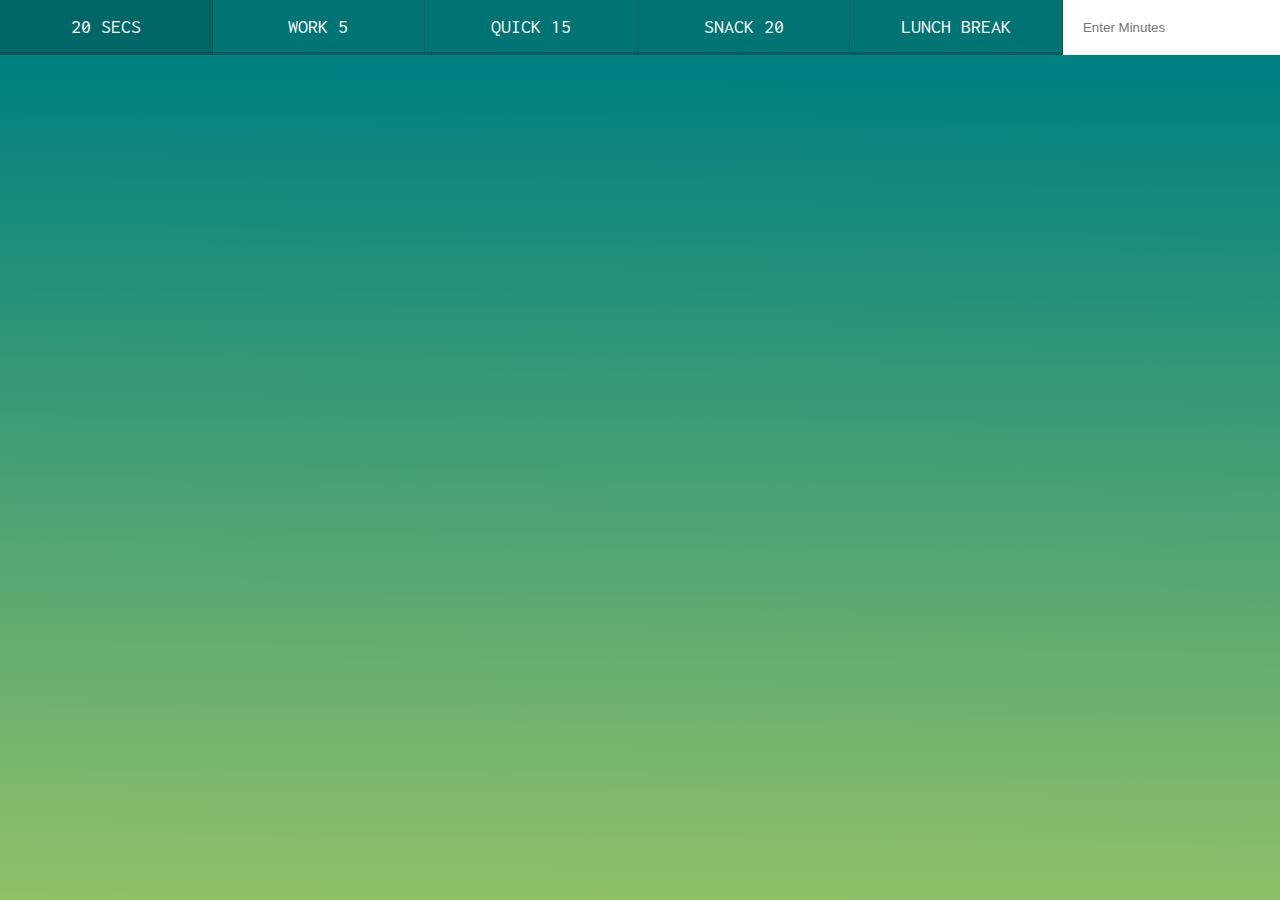
<file: projects/countdowntimer/index.html>
<!DOCTYPE html>
<html lang="en">
<head>
  <meta charset="UTF-8">
  <title>Countdown Timer</title>
  <link href='https://fonts.googleapis.com/css?family=Inconsolata' rel='stylesheet' type='text/css'>
  <link rel="stylesheet" href="style.css">
</head>
<body>
  <div class="timer">
    <div class="timer__controls">
      <button data-time="20" class="timer__button">20 Secs</button>
      <button data-time="300" class="timer__button">Work 5</button>
      <button data-time="900" class="timer__button">Quick 15</button>
      <button data-time="1200" class="timer__button">Snack 20</button>
      <button data-time="3600" class="timer__button">Lunch Break</button>
      <form name="customForm" id="custom">
        <input type="text" name="minutes" placeholder="Enter Minutes">
      </form>
    </div>
    <div class="display">
      <h1 class="display__time-left"></h1>
      <p class="display__end-time"></p>
    </div>
  </div>

  <script src="scripts-START.js"></script>
</body>
</html>
</file>
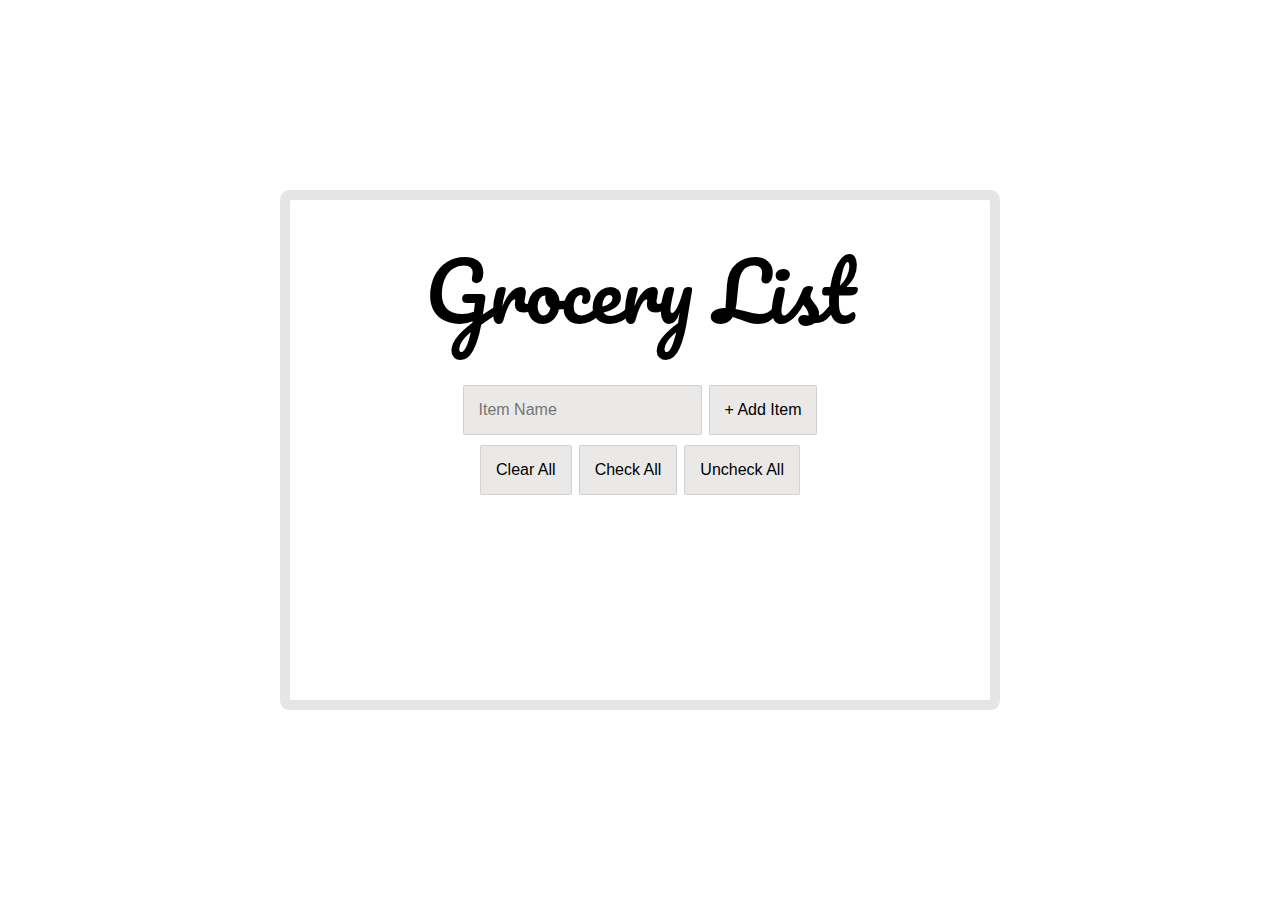
<file: projects/grocerylist/index.html>
<!DOCTYPE html>
<html lang="en">

<head>
  <meta charset="UTF-8">
  <title>Grocery List</title>
  <link rel="stylesheet" href="style.css">
  <link href="https://fonts.googleapis.com/css?family=Pacifico|Shadows+Into+Light&display=swap" rel="stylesheet">
</head>

<body>
  <div class="wrapper">
    <h1>Grocery List</h1>
    <p></p>
    <ul class="food">
      <li>Add Items...</li>
    </ul>
    <form class="add-items">
      <div>
        <input type="text" name="item" placeholder="Item Name" required>
        <input type="submit" value="+ Add Item">
      </div>
      <div>
        <input type="button" class="clear-all" value="Clear All">
        <input type="button" class="check-all" value="Check All">
        <input type="button" class="uncheck-all" value="Uncheck All">
      </div>
    </form>
  </div>

  <script>
    const addItems = document.querySelector('.add-items');
    const itemsList = document.querySelector('.food');
    const items = JSON.parse(localStorage.getItem('items')) || [];
    const clearAll = addItems.querySelector('.clear-all');
    const uncheckAll = addItems.querySelector('.uncheck-all');
    const checkAll = addItems.querySelector('.check-all');

    function addItem(e) {
      e.preventDefault();
      const text = (this.querySelector('[name=item]')).value;
      const item = {
        text,
        done: false
      }
      items.push(item);
      populateList(items, itemsList);
      localStorage.setItem('items', JSON.stringify(items));
      this.reset();
    }

    function populateList(food = [], foodList) {
      foodList.innerHTML = food.map((foodItem, i) => {
        return `
          <li>
          <input type="checkbox" data-index=${i} id="item${i}" ${foodItem.done ? 'checked' : ''} />
            <label for="item${i}"><span>${foodItem.text}</span></label>
          </li>
        `;
      }).join('');
    }

    function toggleDone(e) {
      console.log(e.target);
      if (!e.target.matches('input')) return;
      const el = e.target;
      const index = el.dataset.index;
      items[index].done = !items[index].done;
      localStorage.setItem('items', JSON.stringify(items));
      populateList(items, itemsList);

    }

    function clearList() {
      items.splice(0, items.length);
      localStorage.clear();
      populateList(items, itemsList);
    }

    function uncheckList() {
      items.forEach(function(i) {
        i.done = false;
        localStorage.setItem('items', JSON.stringify(items));
        populateList(items, itemsList);
      });
    }

    function checkList() {
      items.forEach(function(i) {
        i.done = true;
        localStorage.setItem('items', JSON.stringify(items));
        populateList(items, itemsList);
      });
    }

    addItems.addEventListener('submit', addItem);
    itemsList.addEventListener('click', toggleDone);
    populateList(items, itemsList);
    clearAll.addEventListener('click', clearList);
    uncheckAll.addEventListener('click', uncheckList);
    checkAll.addEventListener('click', checkList);
  </script>
</body>

</html>
</file>
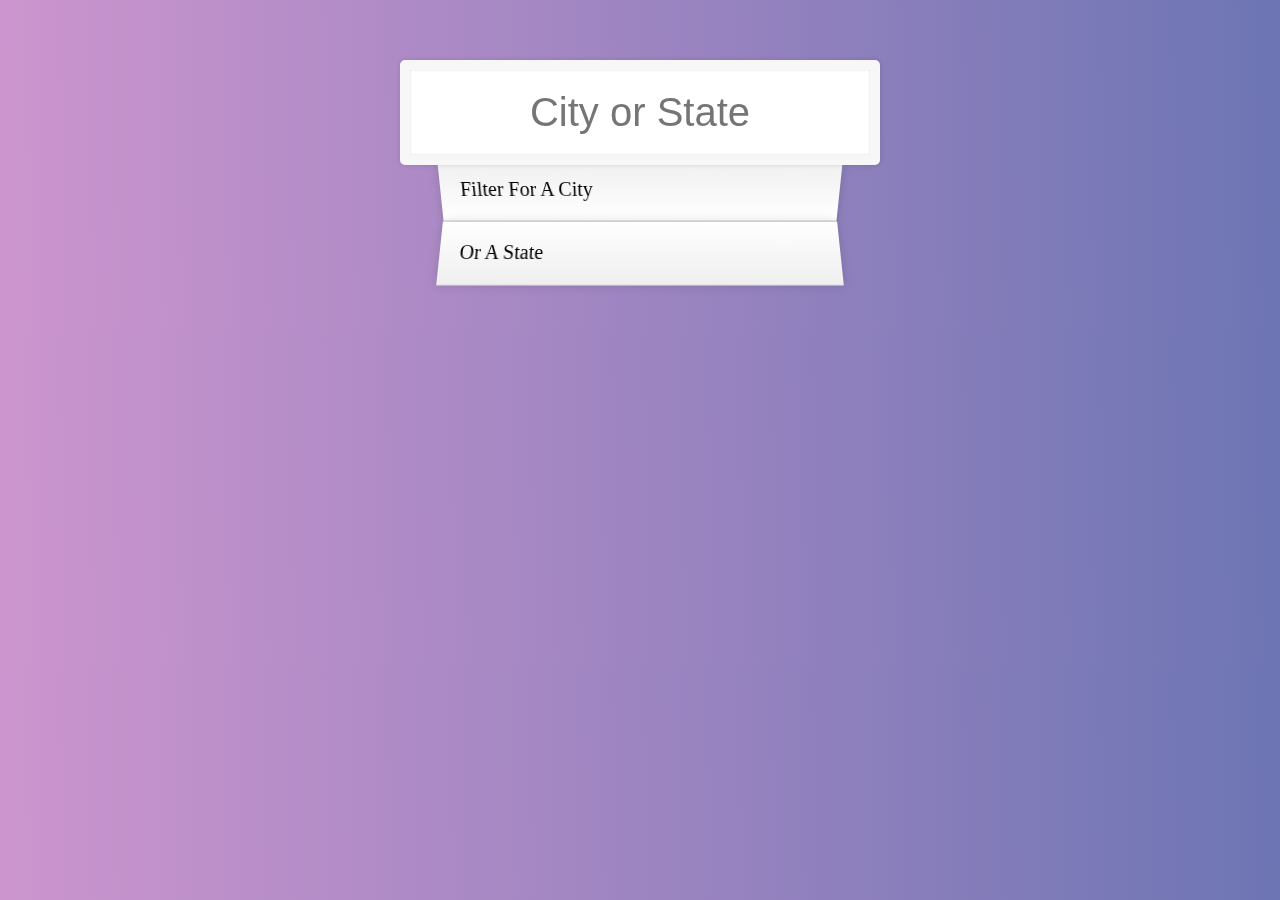
<file: projects/popsearch/index.html>
<!DOCTYPE html>
<html lang="en">

<head>
  <meta charset="UTF-8">
  <title>Population Search</title>
  <link rel="stylesheet" href="style.css">
</head>

<body>

  <form class="search-form">
    <input type="text" class="search" placeholder="City or State">
    <ul class="suggestions">
      <li>Filter for a city</li>
      <li>or a state</li>
    </ul>
  </form>
  <script>
    const endpoint = 'https://gist.githubusercontent.com/Miserlou/c5cd8364bf9b2420bb29/raw/2bf258763cdddd704f8ffd3ea9a3e81d25e2c6f6/cities.json';

    const cities = [];

    fetch(endpoint)
      .then(blob => blob.json())
      .then(data => cities.push(...data));

    function findMatches(wordToMatch, cities) {
      return cities.filter(place => {
        // Figure out if the sity or state matched what was searched
        const regex = new RegExp(wordToMatch, 'gi');
        return place.city.match(regex) || place.state.match(regex);
      });
    }

    function numberWithCommas(x) {
      return x.toString().replace(/\B(?=(\d{3})+(?!\d))/g, ',');
    }

    function displayMatches() {
      const matchArray = findMatches(this.value, cities);
      const html = matchArray.map(place => {
        const regex = new RegExp(this.value, 'gi');
        const cityName = place.city.replace(regex, `<span class="hl">${this.value}</span>`);
        const stateName = place.state.replace(regex, `<span class="hl">${this.value}</span>`);
        return `
        <li>
          <span class="name">${cityName},${stateName}</span>
          <span class="population">${numberWithCommas(place.population)}</span>
        </li>
        `;
      }).join('');
      suggestions.innerHTML = html;
    }

    const searchInput = document.querySelector('.search');
    const suggestions = document.querySelector('.suggestions');

    searchInput.addEventListener('change', displayMatches);
    searchInput.addEventListener('keyup', displayMatches);
  </script>
</body>

</html>
</file>
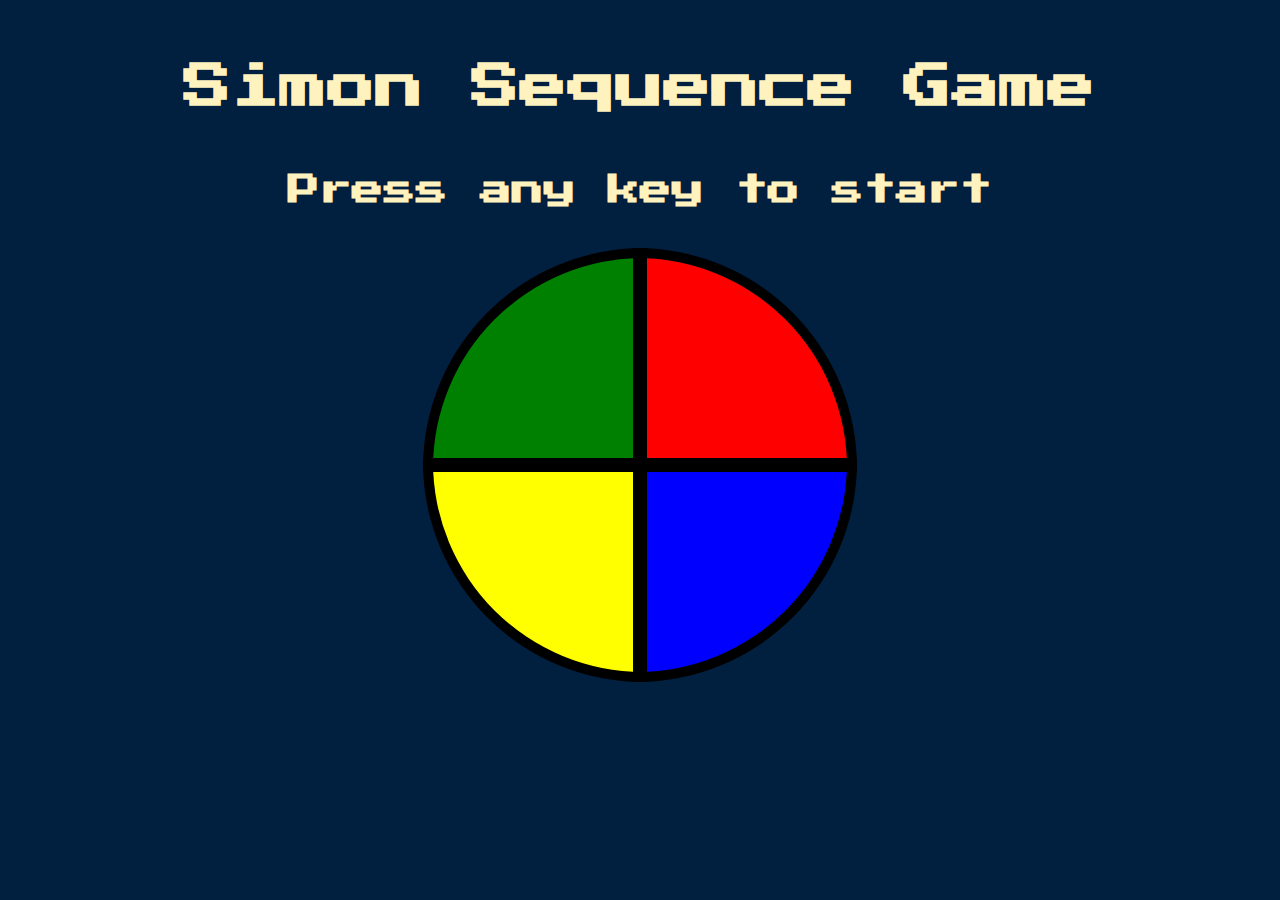
<file: projects/simongame/index.html>
<!DOCTYPE html>
<html lang="en" dir="ltr">

<head>
  <meta charset="utf-8">
  <title>Simon Sequence Game</title>
  <link rel="stylesheet" href="styles.css">
  <link href="https://fonts.googleapis.com/css?family=Press+Start+2P" rel="stylesheet">
</head>

<body>
  <h1>Simon Sequence Game</h1>
  <h2 id="level-title"> Press any key to start</h2>
  <div class="container">
    <div lass="row">
      <div type="button" id="green" class="btn green"></div>
      <div type="button" id="red" class="btn red"></div>
    </div>

    <div class="row">
      <div type="button" id="yellow" class="btn yellow"></div>
      <div type="button" id="blue" class="btn blue"></div>
    </div>
  </div>
  <script src="https://ajax.googleapis.com/ajax/libs/jquery/3.3.1/jquery.min.js"></script>
  <script src="game.js" charset="utf-8"></script>
</body>

</html>
</file>
<file: projects/countdowntimer/style.css>
html {
  box-sizing: border-box;
  font-size: 10px;
  background-image: linear-gradient( 180.5deg,  rgba(0,128,128,1) 8.5%, rgba(174,206,100,1) 118.2% );
}

*, *:before, *:after {
  box-sizing: inherit;
}

body {
  margin: 0;
  text-align: center;
  font-family: 'Inconsolata', monospace;
}

.display__time-left {
  font-weight: 100;
  font-size: 20rem;
  margin: 0;
  color: white;
  text-shadow: 4px 4px 0 rgba(0,0,0,0.05);
}

.timer {
  display: flex;
  min-height: 100vh;
  flex-direction: column;
}

.timer__controls {
  display: flex;
}

.timer__controls > * {
  flex: 1;
}

.timer__controls form {
  flex: 1;
  display: flex;
}

.timer__controls input {
  flex: 1;
  border: 0;
  padding: 2rem;
}

.timer__button {
  background: none;
  border: 0;
  cursor: pointer;
  color: white;
  font-size: 2rem;
  text-transform: uppercase;
  background: rgba(0,0,0,0.1);
  border-bottom: 3px solid rgba(0,0,0,0.2);
  border-right: 1px solid rgba(0,0,0,0.2);
  padding: 1rem;
  font-family: 'Inconsolata', monospace;
}

.timer__button:hover,
.timer__button:focus {
  background: rgba(0,0,0,0.2);
  outline: 0;
}

.display {
  flex: 1;
  display: flex;
  flex-direction: column;
  align-items: center;
  justify-content: center;
}

.display__end-time {
  font-size: 4rem;
  color: white;
}
</file>
<file: projects/grocerylist/style.css>
html {
  box-sizing: border-box;
  background: url('https://download.hipwallpaper.com/desktop/1920/1080/35/78/jhYV6A.jpg') center no-repeat;
  background-size: cover;
  min-height: 100vh;
  display: flex;
  justify-content: center;
  align-items: center;
  text-align: center;
  font-family: 'Shadows Into Light', cursive;
}

*, *:before, *:after {
  box-sizing: inherit;
}

.wrapper {
  padding: 20px;
  max-width: 350px;
  background: rgba(255,255,255,0.95);
  box-shadow: 0 0 0 10px rgba(0,0,0,0.1);
  border-radius: 3px;
}

h1 {
  text-align: center;
  margin: 0;
  font-weight: 200;
  font-family: 'Pacifico', cursive;
}

.food {
  margin: 0;
  padding: 0;
  text-align: left;
  list-style: none;
}

.food li {
  border-bottom: 1px solid rgba(0,0,0,0.2);
  padding: 10px 0;
  font-weight: 100;
  display: flex;
}

.food label {
  flex: 1;
  cursor: pointer;
}

.food input {
  display: none;
}

.food input + label:before {
  content: '⬜️';
  margin-right: 10px;
}

.food input:checked + label:before {
  content: '☑️';
}

.food input:checked + label span{
  text-decoration: line-through;
}

.add-items {
  margin-top: 20px;
}

.add-items input {
  padding: 10px;
  outline: 0;
  border: 1px solid rgba(0,0,0,0.1);
  border-radius: 2px;
  background-color: rgb(234, 233, 232);
}

.add-items div {
  padding: 5px;
}

@media screen and (min-width: 600px) {
  .wrapper {
    min-width: 700px;
    min-height: 500px;
  }
  h1 {
    font-size: 5em;
  }
  .food li{
    font-size: 2em;
    margin: 0 15px;
  }
  .add-items {
    margin-bottom: 10px;
  }
  .add-items input {
    font-size: 1em;
    padding: 15px;
  }
}
</file>
<file: projects/popsearch/style.css>
html {
  box-sizing: border-box;
  background-image: linear-gradient( 88.7deg,  rgba(207,150,207,1) -2.4%, rgba(107,116,179,1) 102% );
  font-family: 'helvetica neue';
  font-size: 20px;
  font-weight: 200;
}

*, *:before, *:after {
  box-sizing: inherit;
}

input {
  width: 100%;
  padding: 20px;
}

.search-form {
  max-width: 400px;
  margin: 50px auto;
}

input.search {
  margin: 0;
  text-align: center;
  outline: 0;
  border: 10px solid #F7F7F7;
  width: 120%;
  left: -10%;
  position: relative;
  top: 10px;
  z-index: 2;
  border-radius: 5px;
  font-size: 40px;
  box-shadow: 0 0 5px rgba(0, 0, 0, 0.12), inset 0 0 2px rgba(0, 0, 0, 0.19);
}

.suggestions {
  margin: 0;
  padding: 0;
  position: relative;
  /*perspective: 20px;*/
}

.suggestions li {
  background: white;
  list-style: none;
  border-bottom: 1px solid #D8D8D8;
  box-shadow: 0 0 10px rgba(0, 0, 0, 0.14);
  margin: 0;
  padding: 20px;
  transition: background 0.2s;
  display: flex;
  justify-content: space-between;
  text-transform: capitalize;
}

.suggestions li:nth-child(even) {
  transform: perspective(100px) rotateX(3deg) translateY(2px) scale(1.001);
  background: linear-gradient(to bottom,  #ffffff 0%,#EFEFEF 100%);
}

.suggestions li:nth-child(odd) {
  transform: perspective(100px) rotateX(-3deg) translateY(3px);
  background: linear-gradient(to top,  #ffffff 0%,#EFEFEF 100%);
}

span.population {
  font-size: 15px;
}

.hl {
  background: #ffc600;
}
</file>
<file: projects/simongame/styles.css>
body {
  text-align: center;
  background-color: #011F3F;
}

h1{
  font-family: 'Press Start 2P', cursive;
  font-size: 3rem;
  margin:  5%;
  color: #FEF2BF;
}

#level-title {
  font-family: 'Press Start 2P', cursive;
  font-size: 2rem;
  color: #FEF2BF;
  padding-bottom: 20px;
}

.container {
  display: block;
  width: 50%;
  margin: auto;

}

.btn {
  width: 200px;
  height: 200px;
  display: inline-block;
  z-index: 1;
  margin: -5px;

  border: 10px solid black;

}

.game-over {
  background-color: red;
  opacity: 0.8;
}

.red {
  border-top-right-radius: 300px;
  border-bottom-right-radius: 0px;
  border-top-left-radius: 0px;
  background-color: red;
  clear: right;
}

.green {
  border-top-left-radius: 300px;
  border-bottom-left-radius: 0px;
  border-top-right-radius: 0px;
  background-color: green;
}

.blue {
  border-bottom-right-radius: 300px;
  border-bottom-left-radius: 0px;
  border-top-right-radius: 0px;
  background-color: blue;
}

.yellow {
  border-bottom-left-radius: 300px;
  border-bottom-right-radius: 0px;
  border-top-left-radius: 0px;
  background-color: yellow;
  clear: left;
}

.pressed {
  background-color: white;
}
</file>
